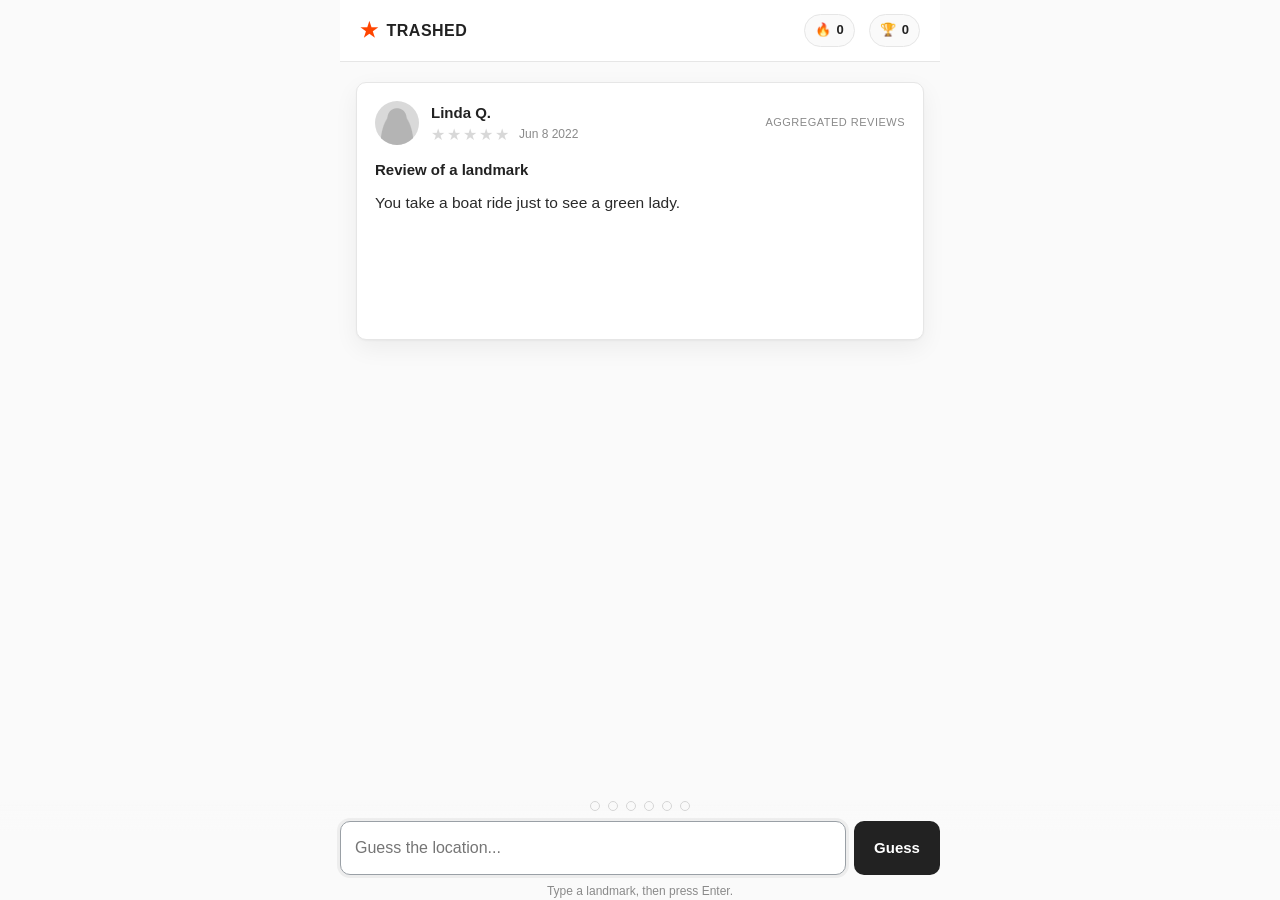
<file: index.html>
<!doctype html>
<html lang="en">
<head>
    <meta charset="utf-8"/>
    <meta name="viewport" content="width=device-width, initial-scale=1, viewport-fit= cover">
    <title>TRASHED</title>
    <meta name="description" content="Guess the famous landmark from its unhinged 1-star reviews, six guesses. Endless mode."/>
    <link rel="stylesheet" href="./css/reset.css"/>
    <link rel="stylesheet" href="./css/theme.css"/>
    <link rel="stylesheet" href="./css/game.css"/>
</head>
<body>
<header class="app-header">
    <div class="brand">
        <span class="brand-mark">★</span>
        <span class="brand-name">TRASHED</span>
    </div>
    <div class="header-stats">
        <div class="stat" title="Current streak">
            <span class="stat-icon">🔥</span>
            <span class="stat-value" id="streak">0</span>
        </div>
        <div class="stat" title="High score">
            <span class="stat-icon">🏆</span>
            <span class="stat-value" id="highscore">0</span>
        </div>
    </div>
</header>

<main class="app-main">
    <article class="review-card" id="review-card" aria-live="polite">
        <header class="review-head">
            <div class="avatar" aria-hidden="true"></div>
            <div class="review-meta">
                <div class="review-author" id="author">-</div>
                <div class="review-sub">
                    <div class="stars" id="stars" aria-label="One star reviews">
                        <span class="star" data-i="0">★</span>
                        <span class="star" data-i="1">★</span>
                        <span class="star" data-i="2">★</span>
                        <span class="star" data-i="3">★</span>
                        <span class="star" data-i="4">★</span>
                    </div>
                    <span class="review-date" id="review-date"></span>
                </div>
            </div>
            <div class="review-source" id="source"></div>
        </header>
        <div class="review-title" id="review-title">A review of an undisclosed location</div>
        <div class="review-body" id="clues" role="log" aria-live="polite"></div>
        <div class="result-banner" id="result-banner" hidden></div>
    </article>
</main>
<footer class="interaction-zone">
<div class="guess-dots" id="guess-dots" aria-label="Guesses remaining">
    <span class="dot"></span><span class="dot"></span><span class="dot"></span>
    <span class="dot"></span><span class="dot"></span><span class="dot"></span>
</div>
    <form class="guess-form" id="guess-form" autocomplete="off">
        <div class="input-wrap" id="input-wrap">
            <input id="guess-input" type="text" placeholder="Guess the location..." autocomplete="off" autocapitalize="words" spellcheck="false" aria-label="Guess the location"/>
            <ul class="autocomplete" id="autocomplete" role="listbox" hidden></ul>
        </div>
        <button type="submit" class="submit-btn" id="submit-btn">Guess</button>
    </form>
    <div class="hint" id="hint">Type a landmark, then press Enter.</div>
</footer>
<script type="module" src="./js/main.js"></script>
</body>
</html>
</file>
<file: css/theme.css>
:root {
    --bg: #FAFAFA;
    --surface: #FFFFFF;
    --text: #222222;
    --text-soft: #5a5a5a;
    --text-muted: #8a8a8a;
    --border:#e6e6e6;
    --border-strong:#d4d4d4;
    --red: #FF4500;
    --red-soft:#ffece4;
    --green:#00C853;
    --green-soft:#e3fbed;
    --star-empty:#d8d8d8;
    --shadow-card: 0 1px 2px rgba(0,0,0,0.04), 0 8px 24px rgba(0,0,0,0.06);
    --shadow-pop: 0 8px 24px rgba(0, 0, 0, 0.10);
    --radius: 10px;
    --radius-sm: 6px;
    --maxw: 600px;
    --font-ui: -apple-system, BlinkMacSystemFont, "Inter","Segoe UI",Roboto,"Helvetica Neue", Arial, sans-serif;
    --font-review: Arial, Helvetica,sans-serif;
}
html,body {
    background:var(--bg);
    color: var(--text);
    font-family: var(--font-ui);
    font-size:16px;
    line-height: 1.45;
    min-height: 100%;
}

body {
    min-height:100dvh;
    display: flex;
    flex-direction: column;
}
</file>
<file: css/game.css>
.app-header, .app-main, .interaction-zone>*{width:100%;max-width:var(--maxw);margin-inline: auto;}

.app-header{
    display:flex;
    align-items:center;
    justify-content: space-between;
    padding:14px 20px;
    border-bottom: 1px solid var(--border);
    background: var(--surface);
    position:sticky;
    top: 0;
    z-index: 10;
}
.app-main {
    flex:1;
    padding: 20px 16px 200px;
}

.brand {
    display: flex;
    align-items:center;
    gap: 8px;
    font-weight: 800;
    letter-spacing: 0.5px;
}
.brand-mark{color:var(--red);font-size:20px;}
.brand-name{font-size:16px;}
.header-stats{display:flex;gap:14px;}

.stat{
    display: inline-flex;
    align-items: center;
    gap:6px;
    background: var(--bg);
    border:1px solid var(--border);
    padding: 6px 10px;
    border-radius: 999px;
    font-size:13px;
    font-weight:600;
}
.stat-value{font-variant-numeric:tabular-nums;}

.review-card{
    background: var(--surface);
    border: 1px solid var(--border);
    border-radius:var(--radius);
    box-shadow:var(--shadow-card);
    padding: 18px 18px 14px;
    position:relative;
    overflow: hidden;
}

.review-head{
    display: grid;
    grid-template-columns: 44px 1fr auto;
    gap: 12px;
    align-items:center;
}

.avatar{
    width: 44px;height:44px;
    border-radius:50%;
    background:#d9d9d9;
    position:relative;
}

.avatar::after{
    content:"";
    position:absolute;
    inset:0;
    background: radial-gradient(circle at 50% 38%, #b4b4b4 0 9px, transparent 10px),
    radial-gradient(ellipse at 50% 100%, #b4b4b4 0 16px, transparent 17px);
    border-radius:50%;
}

.review-author {font-weight:700;font-size:15px;}
.review-sub{display:flex;align-items:center; gap:10px; margin-top: 2px;}
.stars{
    display: inline-flex;
    gap: 2px;
    font-size: 16px;
    line-height: 1;
}
.star{
    color: var(--star-empty);
    transition: color 220ms ease, transform 220ms cubic-bezier(.5,1.8, .4, 1);
    display: inline-block;
}
.star.filled{
    color:var(--red);
    animation: starPop 360ms cubic-bezier(.4,1.6,.4,1);
}
.review-date{font-size:12px;color:var(--text-muted);}
.review-source{
    font-size: 11px;
    color: var(--text-muted);
    text-transform: uppercase;
    letter-spacing: 0.5px;
}
.review-title{
    margin-top:14px;
    font-weight:700;
    font-size: 15px;
    color: var(--text);
}

.review-body{
    margin-top:10px;
    font-family: var(--font-review);
    font-size: 15.5px;
    line-height:1.55;
    color: #2a2a2a;
    min-height: 96px;
}
.clue{
    display:block;
    margin: 0 0 8px;
    white-space: pre-wrap;
}
.clue.new::after{
    content: "▍";
    display: inline-block;
    margin-left:2px;
    color: var(--text-muted);
    animation:caret 0.9s steps(2) infinite;
}

.result-banner{
    margin-top: 14px;
    padding:12px 14px;
    border-radius:var(--radius-sm);
    font-weight: 600;
    font-size:14px;
    display: flex;
    flex-direction:column;
    gap:4px;
}
.result-banner.win {
    background: var(--green-soft);
    color:#006b2c;
    border:1px solid #b9eccb;
}
.result-banner.lose{background:var(--red-soft); color:#a32a00; border: 1px solid #ffcdb8;}

.result-banner small{font-weight:500; opacity:0.85;}

.interaction-zone{
    position:fixed;
    left:0;right: 0; bottom: 0;
    background:linear-gradient(to top, var(--bg) 70%, rgba(250,250,250, 0));
    padding: 14px 16px calc(14px+ env(safe-area-inset-bottom));
    z-index: 20;
}
.guess-dots{
    display:flex;
    gap: 8px;
    justify-content: center;
    margin-bottom:10px;
}
.dot{
    width:10px; height: 10px;
    border-radius:50%;
    background:transparent;
    border: 1.5px solid var(--border-strong);
    transition: background 180ms ease, border-color 180ms ease, transform 180ms ease;
 }
.dot.used{background:var(--red);border-color:var(--red);}
.dot.win{ background:var(--green); border-color:var(--green);}

.guess-form {
    display: flex;gap:8px; align-items: stretch;
}
.input-wrap{
    position: relative;
    flex: 1;
}

#guess-input{
    width: 100%;
    background: var(--surface);
    border: 1px solid var(--border-strong);
    border-radius: var(--radius);
    padding: 14px 14px;
    font-size:16px;
    transition: border-color 160ms ease,box-shadow 160ms ease;
}

#guess-input:focus{
    border-color:#9aa0a6;
    box-shadow: 0 0 0 3px rgba(0,0,0,0.05)

}

.input-wrap.shake #guess-input{
    border-color: var(--red);
    animation: shake 360ms cubic-bezier(.36,.07,.19, .97);
}
.submit-btn{
    background: var(--text);
    color:#fff;
    padding: 0 18px;
    border-radius: var(--radius);
    font-weight: 600;
    font-size:15px;
    min-width: 86px;
    transition: opacity 160ms ease, transform 160ms ease;
}
.submit-btn:hover{opacity:0.9;}
.submit-btn:active{transform: translateY(1px);}
.submit-btn.next{background: var(--green);}

.hint{
    text-align: center;
    margin-top: 8px;
    font-size: 12px;
    color: var(--text-muted);
}


.autocomplete{
    position: absolute;
    bottom: calc(100% + 6px);
    left:0; right: 0;
    background: var(--surface);
    border: 1px solid var(--border);
    border-radius:var(--radius);
    box-shadow: var(--shadow-pop);
    max-height: 240px;
    overflow-y: auto;
    z-index:30;
}
.autocomplete li{
    padding:10px 14px;
    font-size: 15px;
    cursor: pointer;
    border-bottom: 1px solid var(--border);
}
.autocomplete li:last-child{border-bottom:none;}
.autocomplete li.active,
.autocomplete li:hover{background:#f1f3f5;}




@keyframes caret{
    0%, 100%{opacity: 0;}
    50%{opacity: 1;}
}
@keyframes shake{
    10%, 90%{transform: translateX(-1px);}
    20%,80%{transform:translateX(2px);}
    30%, 50%, 70%{transform: translateX(-5px);}
    40%,60%{transform: translateX(5px);}
}
@keyframes starPop{
    0%{transform: scale(0.6) rotate(-15deg);}
    60%{transform: scale(1.35) rotate(8deg);}
    100%{transform: scale(1) rotate(0);}
}
</file>
